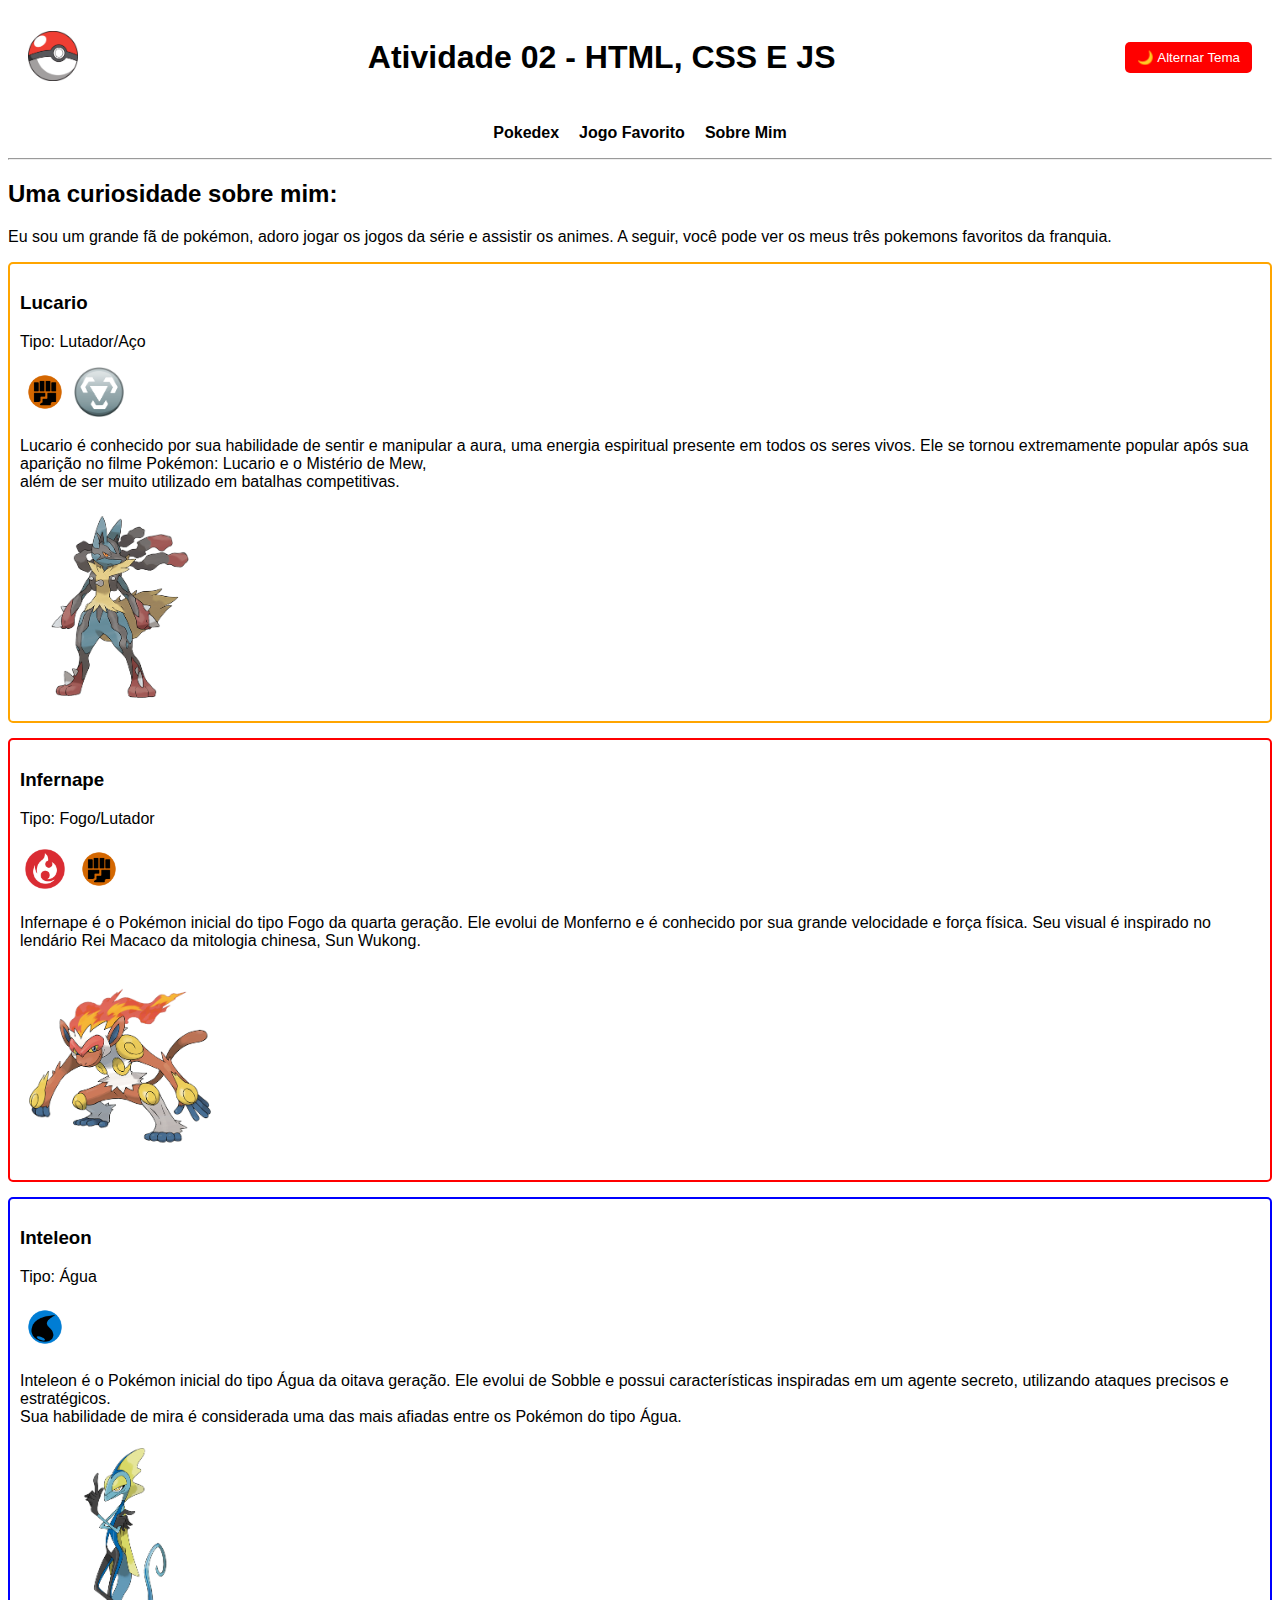
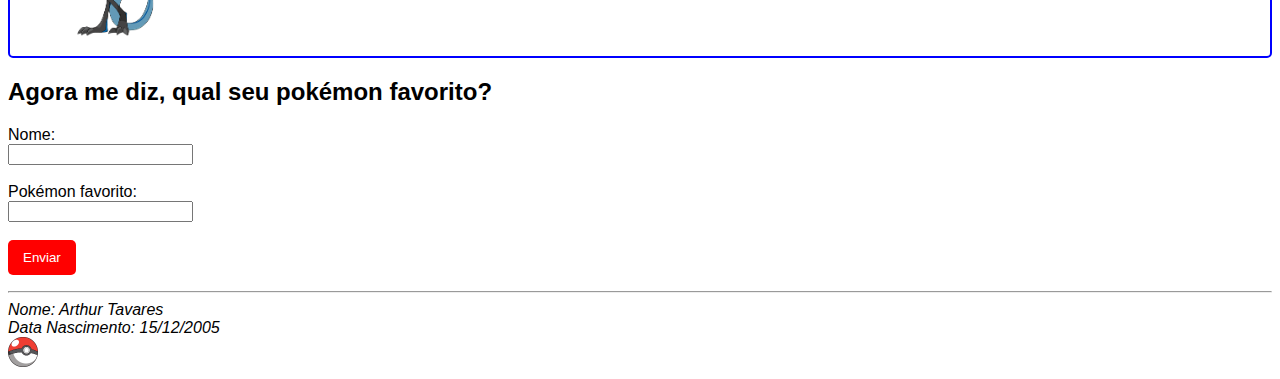
<file: index.html>
<!DOCTYPE html>
<html lang="en">

<head>
    <meta charset="UTF-8">
    <meta name="viewport" content="width=device-width, initial-scale=1.0">
    <title>Meu Site</title>
    <link rel="stylesheet" href="style.css">

</head>

<header>
    <a href="index.html">
        <img src="icons/icon.png" alt="home" width="50">
    </a>
    <h1>Atividade 02 - HTML, CSS E JS</h1>
    <button id="temaBtn">🌙 Alternar Tema</button>
</header>

<body>
    <nav>
        <ul>
            <li><a href="https://www.pokemon.com/br/pokedex" target="_blank">Pokedex </a></li>
            <li><a href="https://pokemondb.net/pokedex/game/diamond-pearl" target="_blank">Jogo Favorito</a></li>
            <li><a href="perfil.html">Sobre Mim</a></li>
    </nav>

    <hr>

    <main>

        <section>
            <h2>Uma curiosidade sobre mim: </h2>
            <p>Eu sou um grande fã de pokémon, adoro jogar os jogos da série e assistir os animes. A seguir, você pode
                ver os meus três pokemons favoritos da franquia.</p>

            <article class="a1">
                <h3>Lucario</h3>
                <p>Tipo: Lutador/Aço</p>
                <img src="icons/fightingtype.png" alt="" width="50">
                <img src="icons/steeltype.png" alt="" width="50">
                <p>Lucario é conhecido por sua habilidade de sentir e manipular a aura, uma energia espiritual presente
                    em todos os seres vivos. Ele se tornou extremamente popular após sua aparição no filme Pokémon:
                    Lucario e o Mistério de Mew, <br> além de ser muito utilizado em batalhas competitivas.</p>
                <img src="icons/lucario.png" alt="Lucario" width="200">
            </article>

            <article class="a2">
                <h3>Infernape</h3>
                <p>Tipo: Fogo/Lutador</p>
                <img src="icons/firetype.png" alt="" width="50">
                <img src="icons/fightingtype.png" alt="" width="50">
                <p>Infernape é o Pokémon inicial do tipo Fogo da quarta geração. Ele evolui de Monferno e é conhecido
                    por sua grande velocidade e força física. Seu visual é inspirado no lendário Rei Macaco da mitologia
                    chinesa, Sun Wukong.</p>
                <img src="icons/infernape.png" alt="Infernape" width="200">
            </article>

            <article class="a3">
                <h3>Inteleon</h3>
                <p>Tipo: Água</p>
                <img src="icons/watertype.png" alt="" width="50">
                <p>Inteleon é o Pokémon inicial do tipo Água da oitava geração. Ele evolui de Sobble e possui
                    características inspiradas em um agente secreto, utilizando ataques precisos e estratégicos. <br>
                    Sua
                    habilidade de mira é considerada uma das mais afiadas entre os Pokémon do tipo Água.</p>
                <img src="icons/inteleon.png" alt="Inteleon" width="200">
            </article>

            <section class ="formulario">
                <h2>Agora me diz, qual seu pokémon favorito?</h2>

                <form id="formContato">
                    <label>Nome:</label><br>
                    <input type="text" id="nome" required><br><br>

                    <label>Pokémon favorito:</label><br>
                    <input type="text" id="pokemonFav" required><br><br>

                    <button id="botaoEnviar">Enviar</button>
                </form>

                <p id="mensagem"></p>
            </section>
        </section>

    </main>

    <hr>

    <footer>
        <address>
            Nome: Arthur Tavares <br>
            Data Nascimento: 15/12/2005 <br>
            <img src="icons/icon.png" width="30" alt="Ícone">
        </address>
    </footer>

    <script src="script.js"></script>

</body>

</html>
</file>
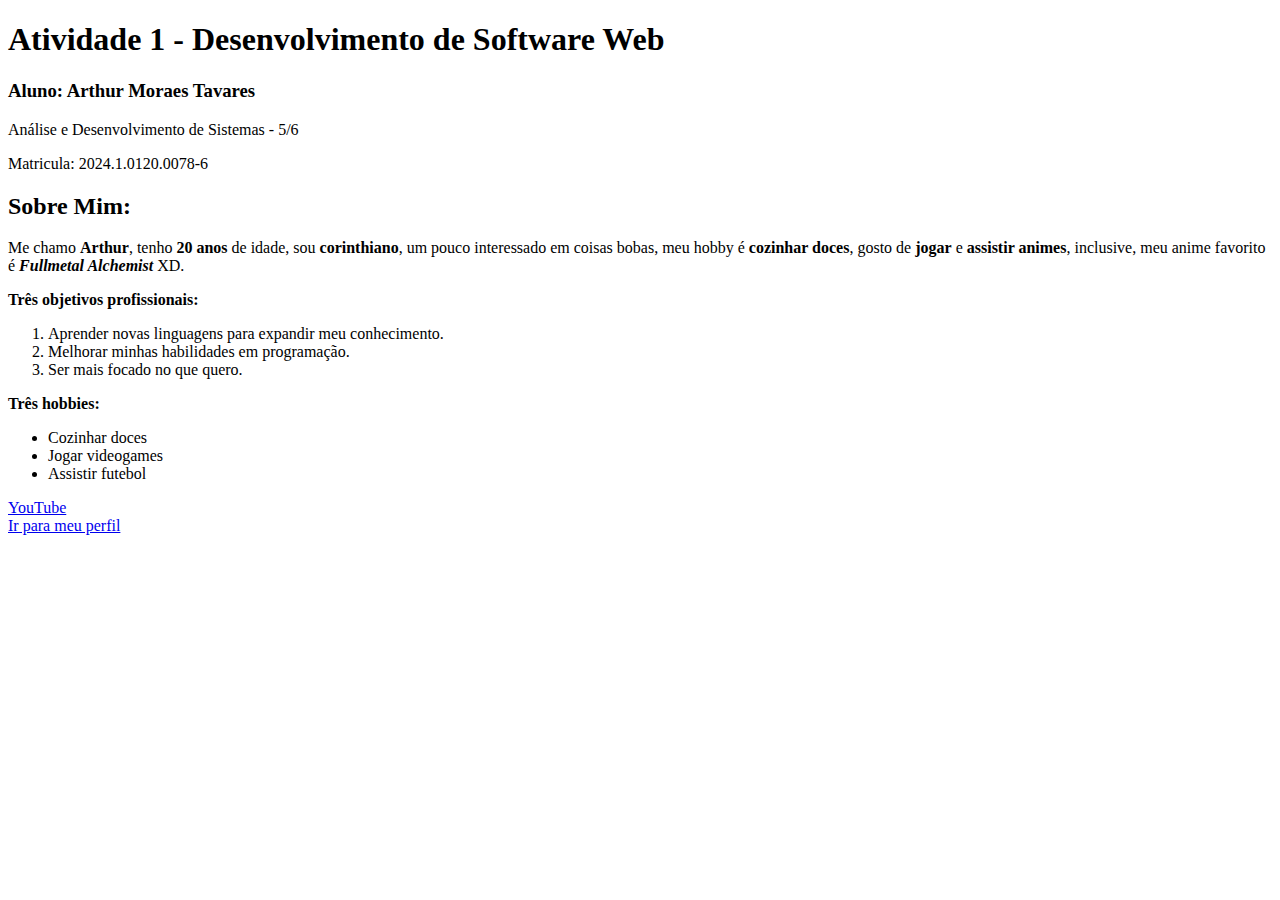
<file: atividade01/index.html>
<!DOCTYPE html>
<html lang="pt-BR">

<head>
    <meta charset="UTF-8" />
    <meta name="viewport" content="width=device-width, initial-scale=1.0" />
    <title>Atividade 1</title>
</head>

<body>
    <div class="container">
        <h1>Atividade 1 - Desenvolvimento de Software Web</h1>
        <h3>Aluno: Arthur Moraes Tavares</h3>
        <p>Análise e Desenvolvimento de Sistemas - 5/6 </p>
        <p>Matricula: 2024.1.0120.0078-6</p>
    </div>
    <div class="container">
        <h2> Sobre Mim: </h2>
        <p>
            Me chamo <strong>Arthur</strong>, tenho <strong>20 anos</strong> de idade,
            sou <strong>corinthiano</strong>, um pouco interessado em coisas bobas, meu hobby é <strong>cozinhar
                doces</strong>,
            gosto de <strong>jogar</strong> e <strong>assistir animes</strong>,
            inclusive, meu anime favorito é <strong><em>Fullmetal Alchemist</em></strong> XD.
        </p>
    </div>

    <p><b>Três objetivos profissionais:</b></p>
    <ol>
        <li>Aprender novas linguagens para expandir meu conhecimento.</li>
        <li>Melhorar minhas habilidades em programação.</li>
        <li>Ser mais focado no que quero.</li>
    </ol>

    <p><b>Três hobbies:</b></p>
    <ul>
        <li>Cozinhar doces</li>
        <li>Jogar videogames</li>
        <li>Assistir futebol</li>
    </ul>

    <a href="https://www.youtube.com" target="_blank">YouTube</a>
    <br>
    <a href="perfil.html">Ir para meu perfil</a>
</body>

</html>
</file>
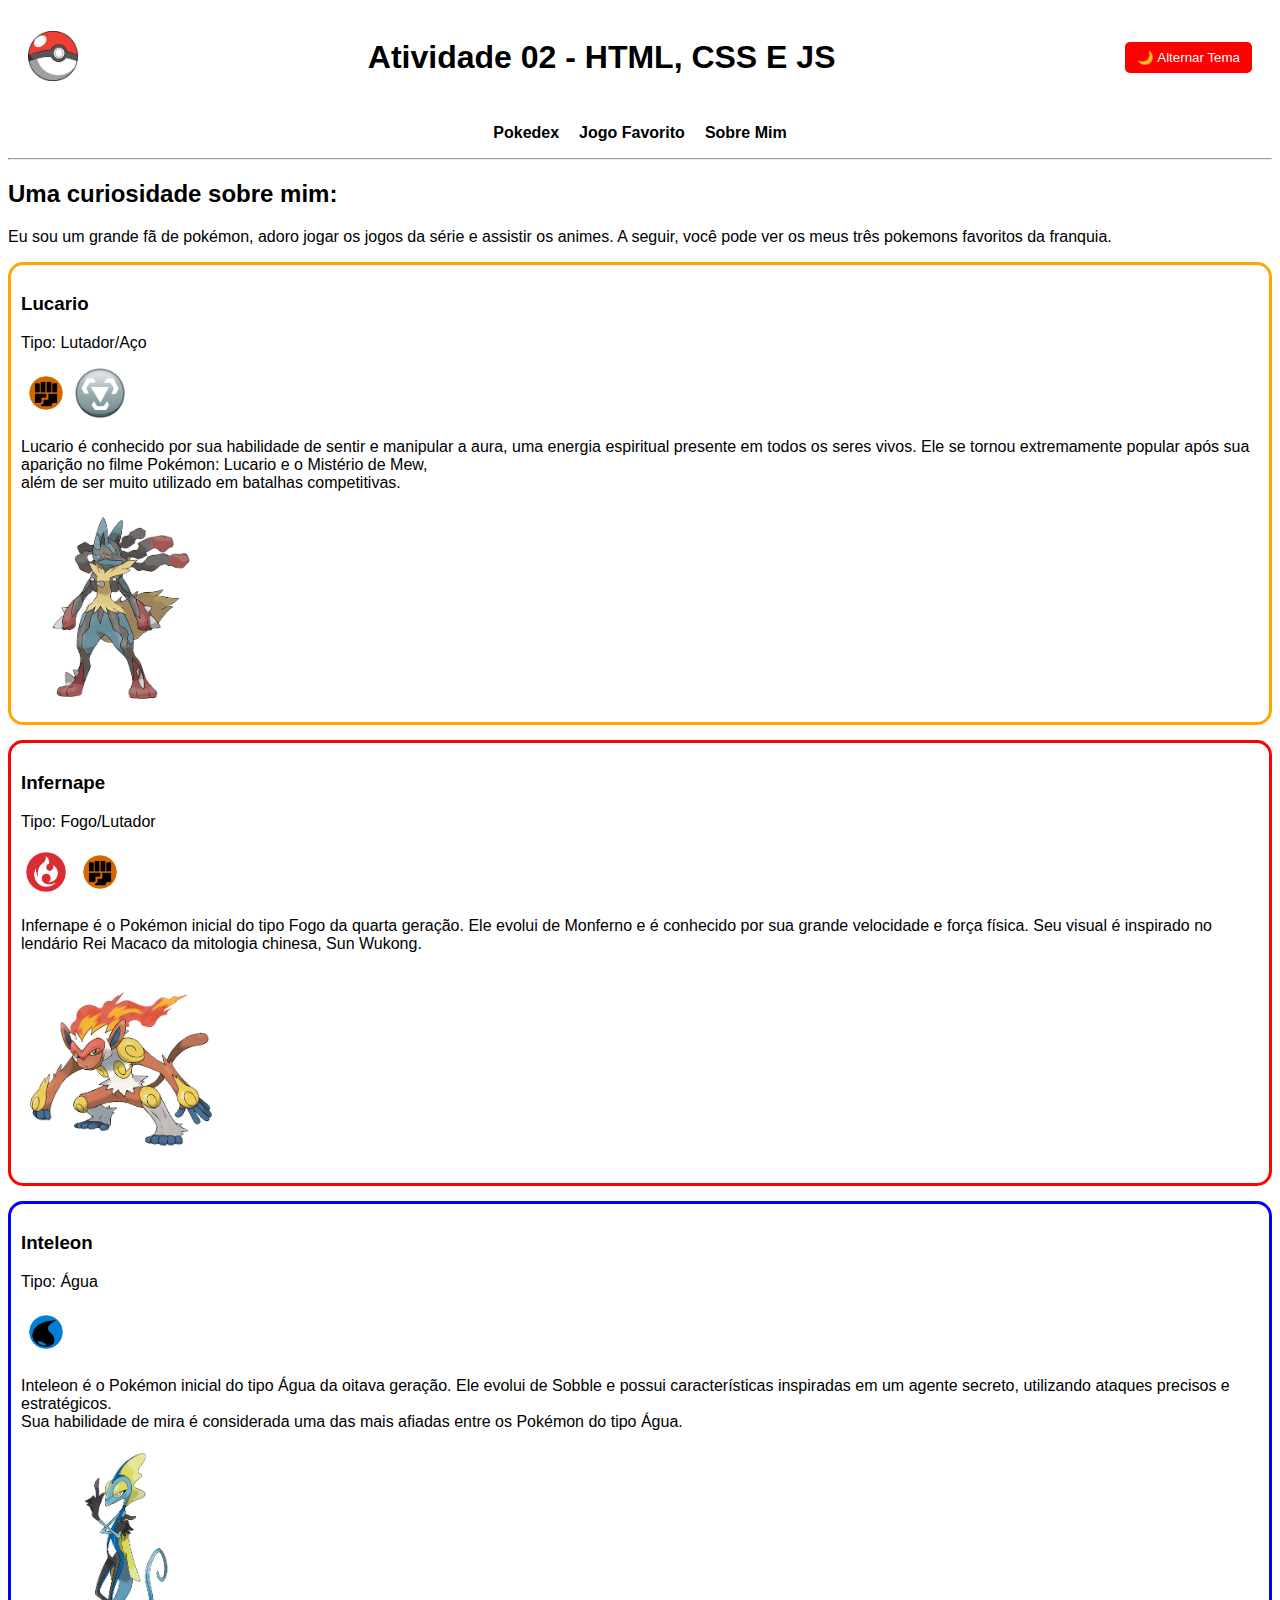
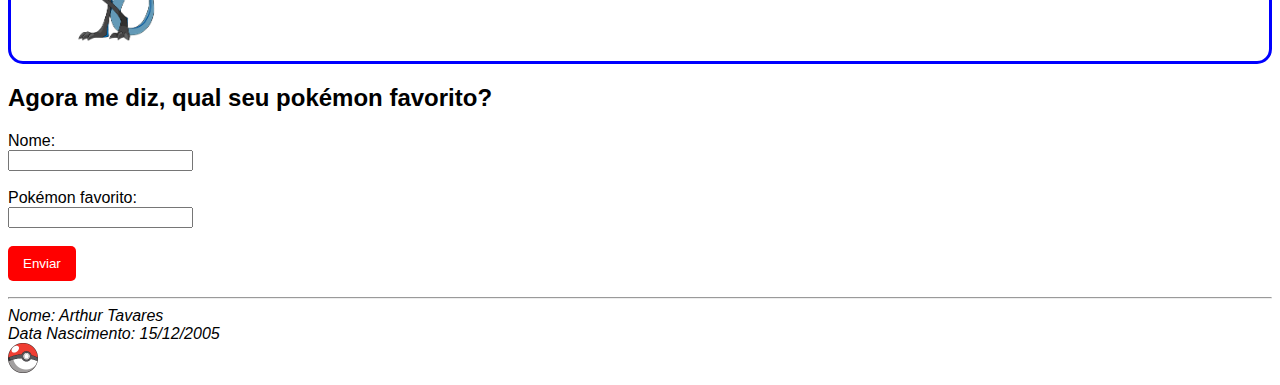
<file: atividade02/index.html>
<!DOCTYPE html>
<html lang="en">

<head>
    <meta charset="UTF-8">
    <meta name="viewport" content="width=device-width, initial-scale=1.0">
    <title>Meu Site</title>
    <link rel="stylesheet" href="style.css">

</head>

<body>

    <header>
        <a href="index.html">
            <img src="icons/icon.png" alt="home" width="50">
        </a>
        <h1>Atividade 02 - HTML, CSS E JS</h1>
        <button id="temaBtn">🌙 Alternar Tema</button>
    </header>

    <nav>
        <ul>
            <li><a href="https://www.pokemon.com/br/pokedex" target="_blank">Pokedex </a></li>
            <li><a href="https://pokemondb.net/pokedex/game/diamond-pearl" target="_blank">Jogo Favorito</a></li>
            <li><a href="perfil.html">Sobre Mim</a></li>
    </nav>

    <hr>

    <main>

        <section>
            <h2>Uma curiosidade sobre mim: </h2>
            <p>Eu sou um grande fã de pokémon, adoro jogar os jogos da série e assistir os animes. A seguir, você pode
                ver os meus três pokemons favoritos da franquia.</p>

            <article class="a1">
                <h3>Lucario</h3>
                <p>Tipo: Lutador/Aço</p>
                <img src="icons/fightingtype.png" alt="" width="50">
                <img src="icons/steeltype.png" alt="" width="50">
                <p>Lucario é conhecido por sua habilidade de sentir e manipular a aura, uma energia espiritual presente
                    em todos os seres vivos. Ele se tornou extremamente popular após sua aparição no filme Pokémon:
                    Lucario e o Mistério de Mew, <br> além de ser muito utilizado em batalhas competitivas.</p>
                <img src="icons/lucario.png" alt="Lucario" width="200">
            </article>

            <article class="a2">
                <h3>Infernape</h3>
                <p>Tipo: Fogo/Lutador</p>
                <img src="icons/firetype.png" alt="" width="50">
                <img src="icons/fightingtype.png" alt="" width="50">
                <p>Infernape é o Pokémon inicial do tipo Fogo da quarta geração. Ele evolui de Monferno e é conhecido
                    por sua grande velocidade e força física. Seu visual é inspirado no lendário Rei Macaco da mitologia
                    chinesa, Sun Wukong.</p>
                <img src="icons/infernape.png" alt="Infernape" width="200">
            </article>

            <article class="a3">
                <h3>Inteleon</h3>
                <p>Tipo: Água</p>
                <img src="icons/watertype.png" alt="" width="50">
                <p>Inteleon é o Pokémon inicial do tipo Água da oitava geração. Ele evolui de Sobble e possui
                    características inspiradas em um agente secreto, utilizando ataques precisos e estratégicos. <br>
                    Sua
                    habilidade de mira é considerada uma das mais afiadas entre os Pokémon do tipo Água.</p>
                <img src="icons/inteleon.png" alt="Inteleon" width="200">
            </article>

            <div class="formulario">
                <h2>Agora me diz, qual seu pokémon favorito?</h2>

                <form id="formContato">
                    <label>Nome:</label><br>
                    <input type="text" id="nome" required><br><br>

                    <label>Pokémon favorito:</label><br>
                    <input type="text" id="pokemonFav" required><br><br>

                    <button id="botaoEnviar">Enviar</button>
                </form>

                <p id="mensagem"></p>
            </div>
        </section>

    </main>

    <hr>

    <footer>
        <address>
            Nome: Arthur Tavares <br>
            Data Nascimento: 15/12/2005 <br>
            <img src="icons/icon.png" width="30" alt="Ícone">
        </address>
    </footer>

    <script src="script.js"></script>

</body>

</html>
</file>
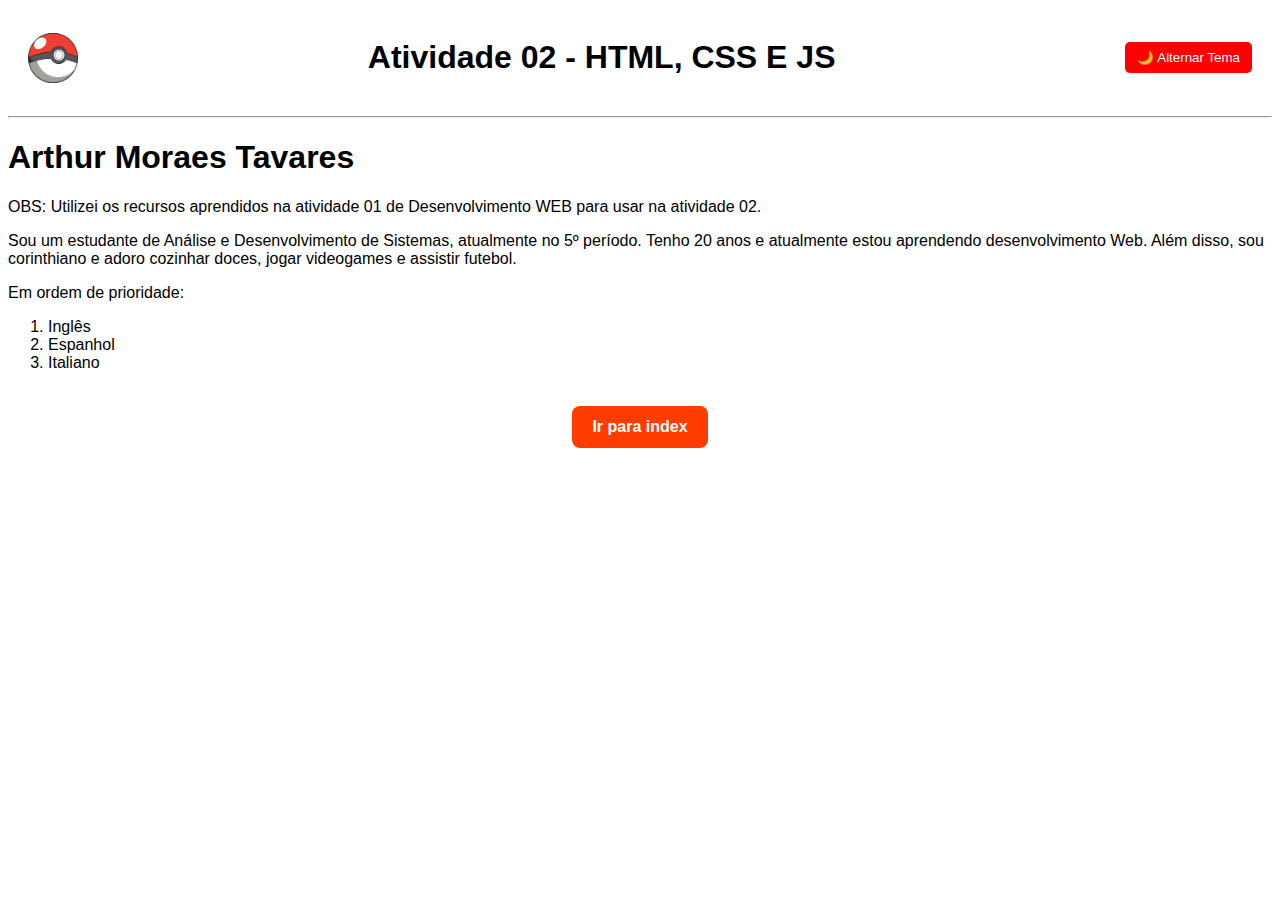
<file: perfil.html>
<!DOCTYPE html>
<html lang="pt-BR">

<!-- apenas reutilizei os recursos da primeira atividade para esse link ficticio -->

<head>
    <meta charset="UTF-8">
    <meta name="viewport" content="width=device-width, initial-scale=1.0">
    <title>Perfil</title>
    <link rel="stylesheet" href="style.css">
</head>

<header>
    <img src="icons/icon.png" alt="some text" width=50 height=50>
    <h1>Atividade 02 - HTML, CSS E JS</h1>
    <button id="temaBtn">🌙 Alternar Tema</button>
</header>

<hr>

<body>
    <h1>Arthur Moraes Tavares</h1>

    <p>OBS: Utilizei os recursos aprendidos na atividade 01 de Desenvolvimento WEB para usar na atividade 02.</p>

    <p>Sou um estudante de Análise e Desenvolvimento de Sistemas, atualmente no 5º período. Tenho 20 anos e atualmente estou aprendendo desenvolvimento Web. Além disso, sou corinthiano e adoro
        cozinhar
        doces, jogar videogames e assistir futebol.</p>

    <p>Em ordem de prioridade:</p>
    <ol>
        <li>Inglês</li>
        <li>Espanhol</li>
        <li>Italiano</li>
    </ol>
    <br>
    <a href="index.html" class="btn">Ir para index</a>
</body>

<script src="script.js"></script>

</html>
</file>
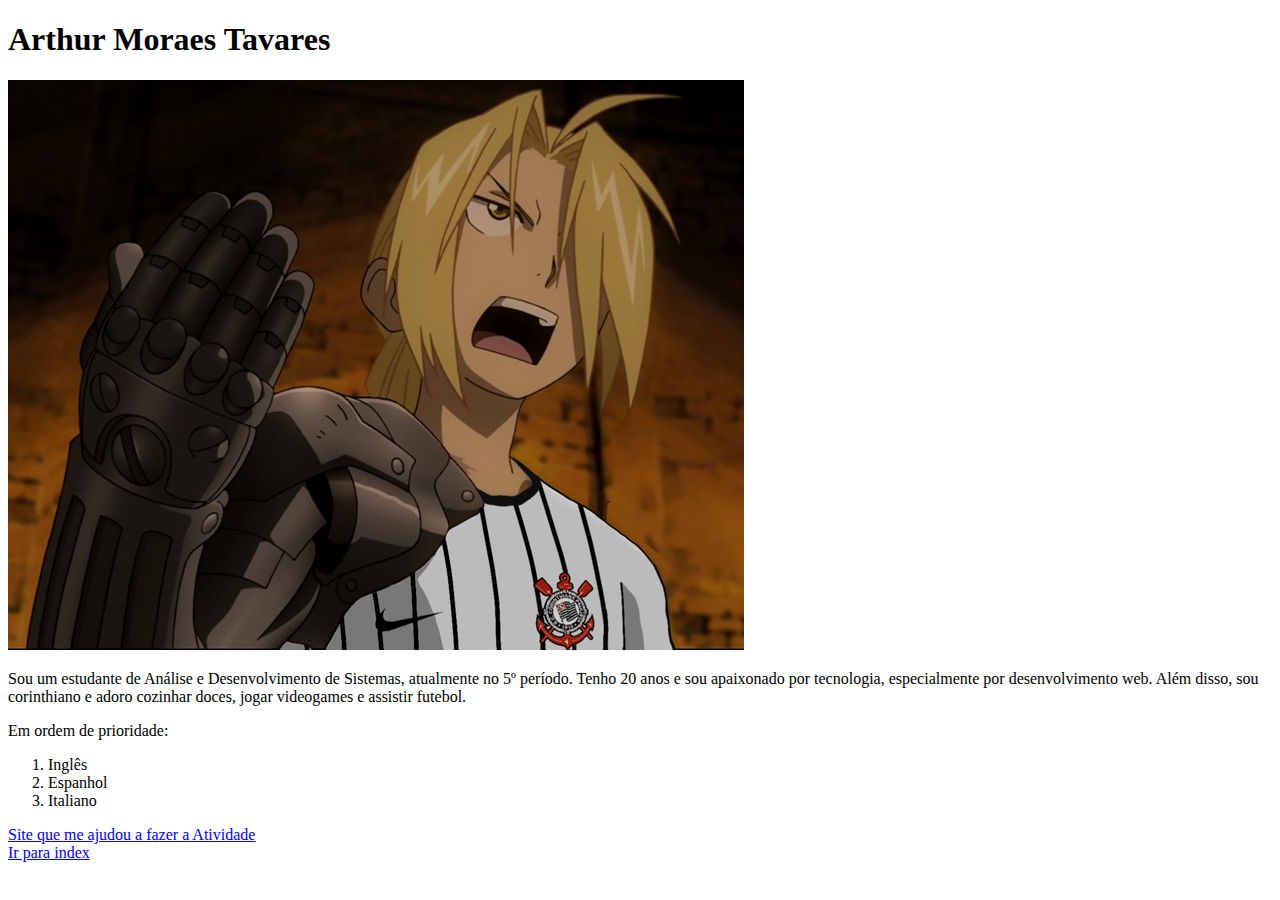
<file: atividade01/perfil - Copia.html>
<!DOCTYPE html>
<html lang="pt-BR">

<head>
    <meta charset="UTF-8">
    <meta name="viewport" content="width=device-width, initial-scale=1.0">
    <title>Perfil</title>
</head>

<body>
    <h1>Arthur Moraes Tavares</h1>

    <!-- Imagem -->
    <img src="edcorinthians.jpg" alt="Arthur Moraes Tavares">

    <!-- Apresentação -->
    <p>Sou um estudante de Análise e Desenvolvimento de Sistemas, atualmente no 5º período. Tenho 20 anos e sou
        apaixonado por tecnologia, especialmente por desenvolvimento web. Além disso, sou corinthiano e adoro cozinhar
        doces, jogar videogames e assistir futebol.</p>

    <!--Idiomas que quero aprender-->
    <p>Em ordem de prioridade:</p>
    <ol>
        <li>Inglês</li>
        <li>Espanhol</li>
        <li>Italiano</li>
    </ol>

    <a href="https://www.devmedia.com.br/html-basico-codigos-html/16596" target="_blank">Site que me ajudou a fazer a
        Atividade</a>
    <br>
    <a href="index.html">Ir para index</a>
</body>

</html>
</file>
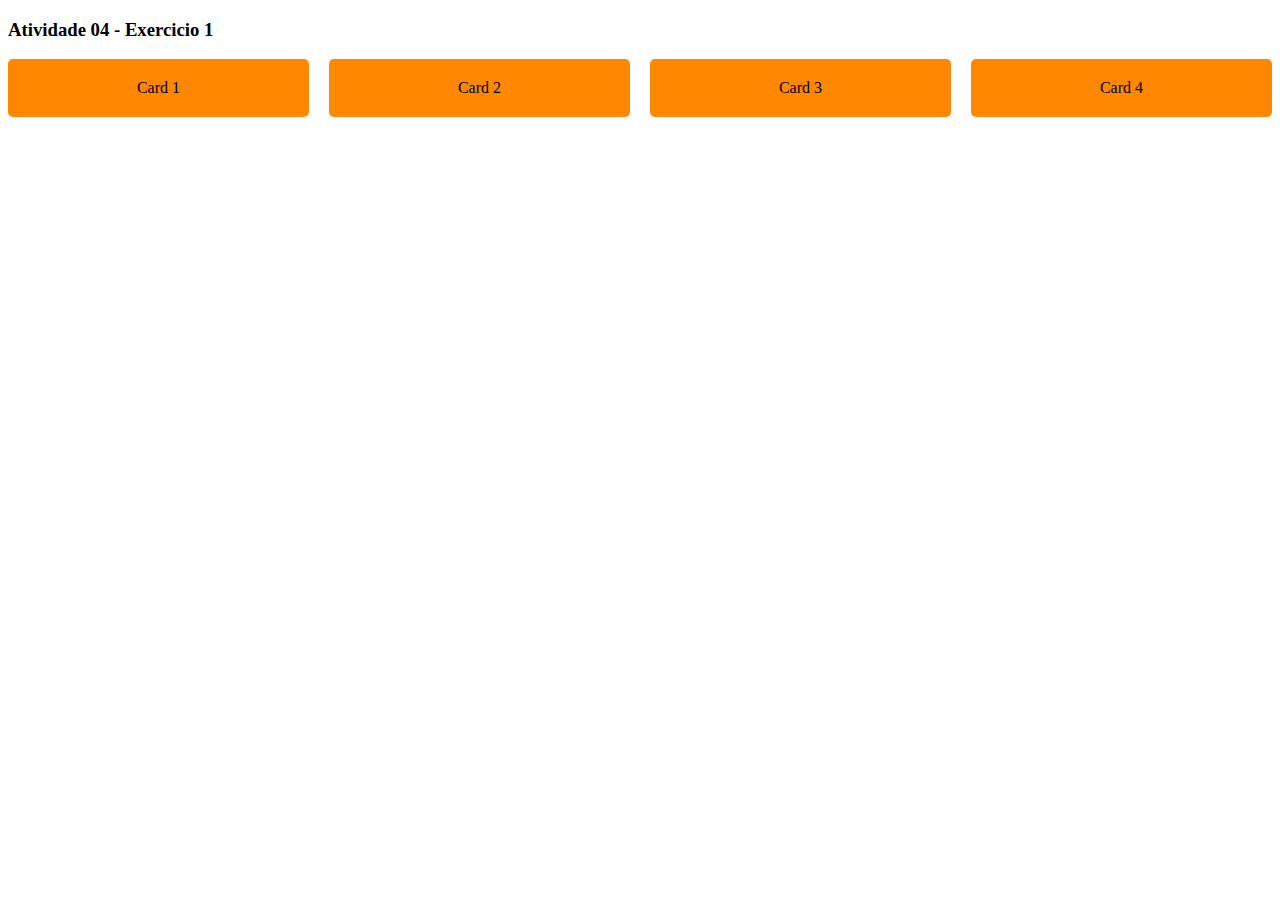
<file: atividade04/cards.html>
<!DOCTYPE html>
<html lang="en">

<head>
    <meta charset="UTF-8">
    <meta name="viewport" content="width=device-width, initial-scale=1.0">
    <title>Atividade 04 - Exercicios</title>
    <link rel="stylesheet" href="style.css" class="css">
</head>

<body>
    <!--Exercicio 1-->

    <h3>Atividade 04 - Exercicio 1</h3>
    <div class="cards">
        <div class="card">Card 1</div>
        <div class="card">Card 2</div>
        <div class="card">Card 3</div>
        <div class="card">Card 4</div>
    </div>
</body>

</html>
</file>
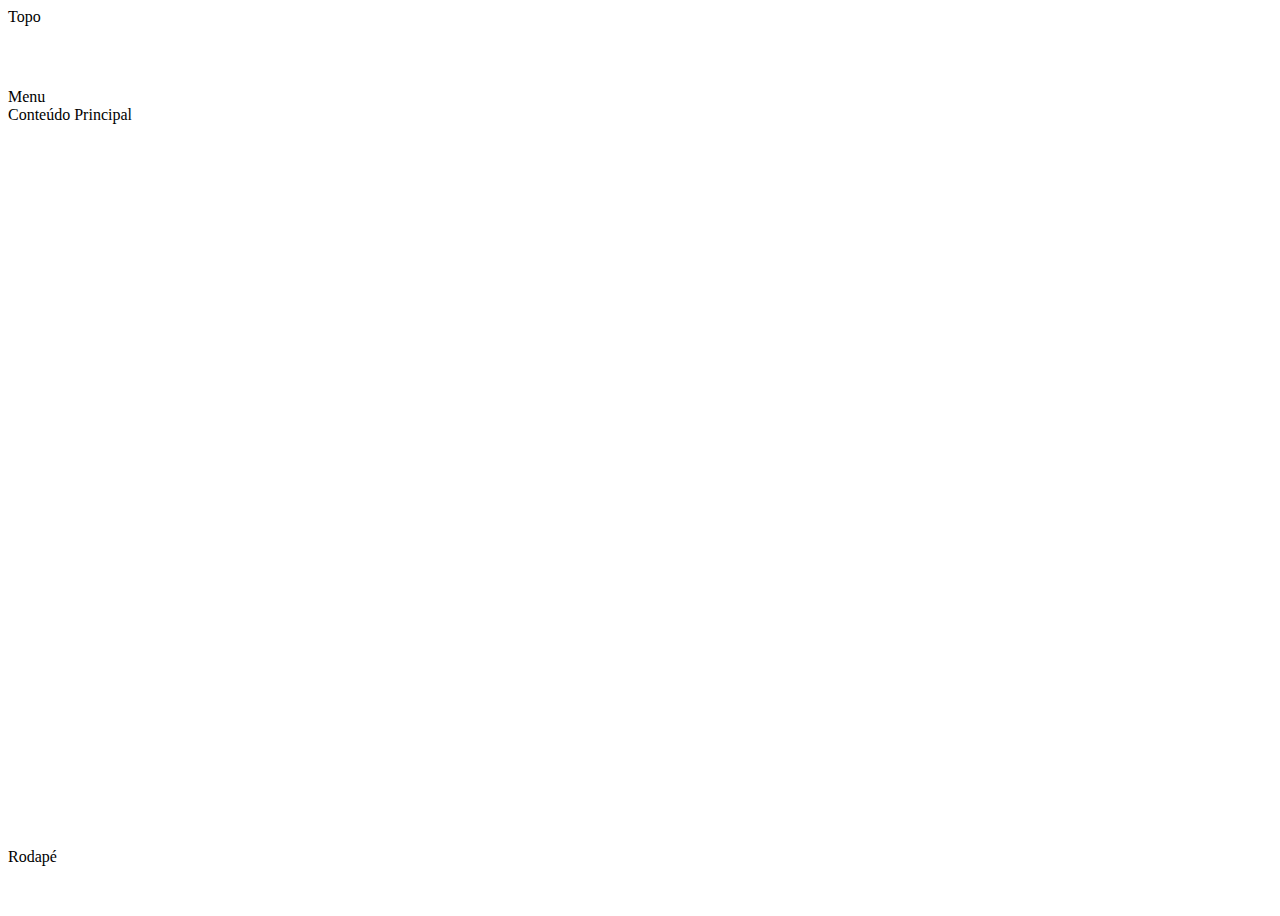
<file: atividade03/exercicio 1-3 flexbox/exercicio3.html>
<!DOCTYPE html>
<html lang="en">
<head>
    <meta charset="UTF-8">
    <meta name="viewport" content="width=device-width, initial-scale=1.0">
    <title>Exercicio 3</title>
    <link rel="stylesheet" href="style.css" class="css">
</head>
<body>
    <div class="layout">
        <header class="header">Topo</header>
        <nav class="nav">Menu</nav>
        <main class="main">Conteúdo Principal</main>
        <footer class="footer">Rodapé</footer>
    </div>
    
</body>
</html>
</file>
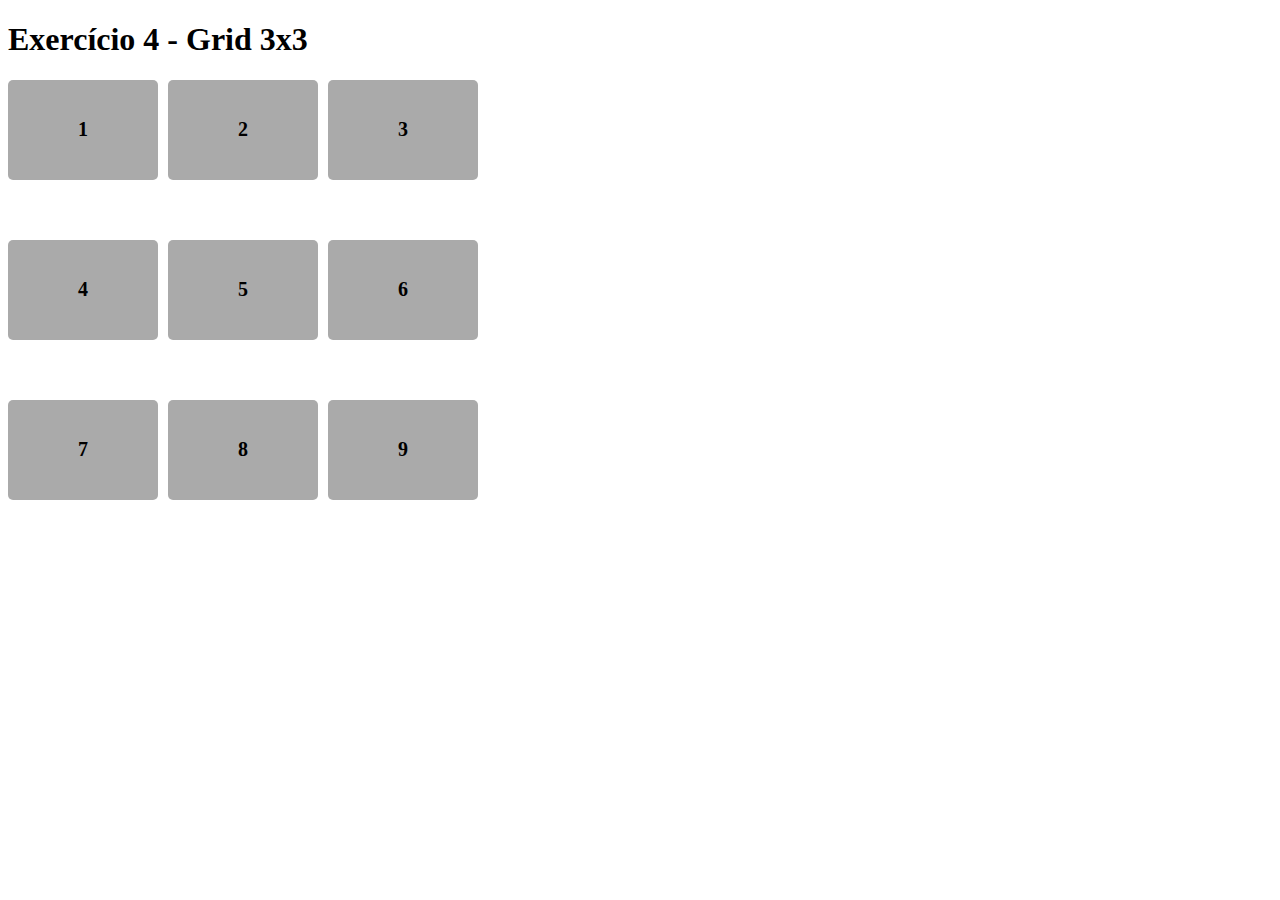
<file: atividade03/exercicio 4-6 grid/exercicio4.html>
<!DOCTYPE html>
<html lang="en">

<head>
    <meta charset="UTF-8">
    <meta name="viewport" content="width=device-width, initial-scale=1.0">
    <title>Exercicio 4</title>
    <link rel="stylesheet" href="style2.css" class="css">
</head>

<body>
<h1>Exercício 4 - Grid 3x3</h1>

    <div class="container">
        <div> 1 </div>
        <div> 2 </div>
        <div> 3 </div>
        <div> 4 </div>
        <div> 5 </div>
        <div> 6 </div>
        <div> 7 </div>
        <div> 8 </div>
        <div> 9 </div>
    </div>

</body>

</html>
</file>
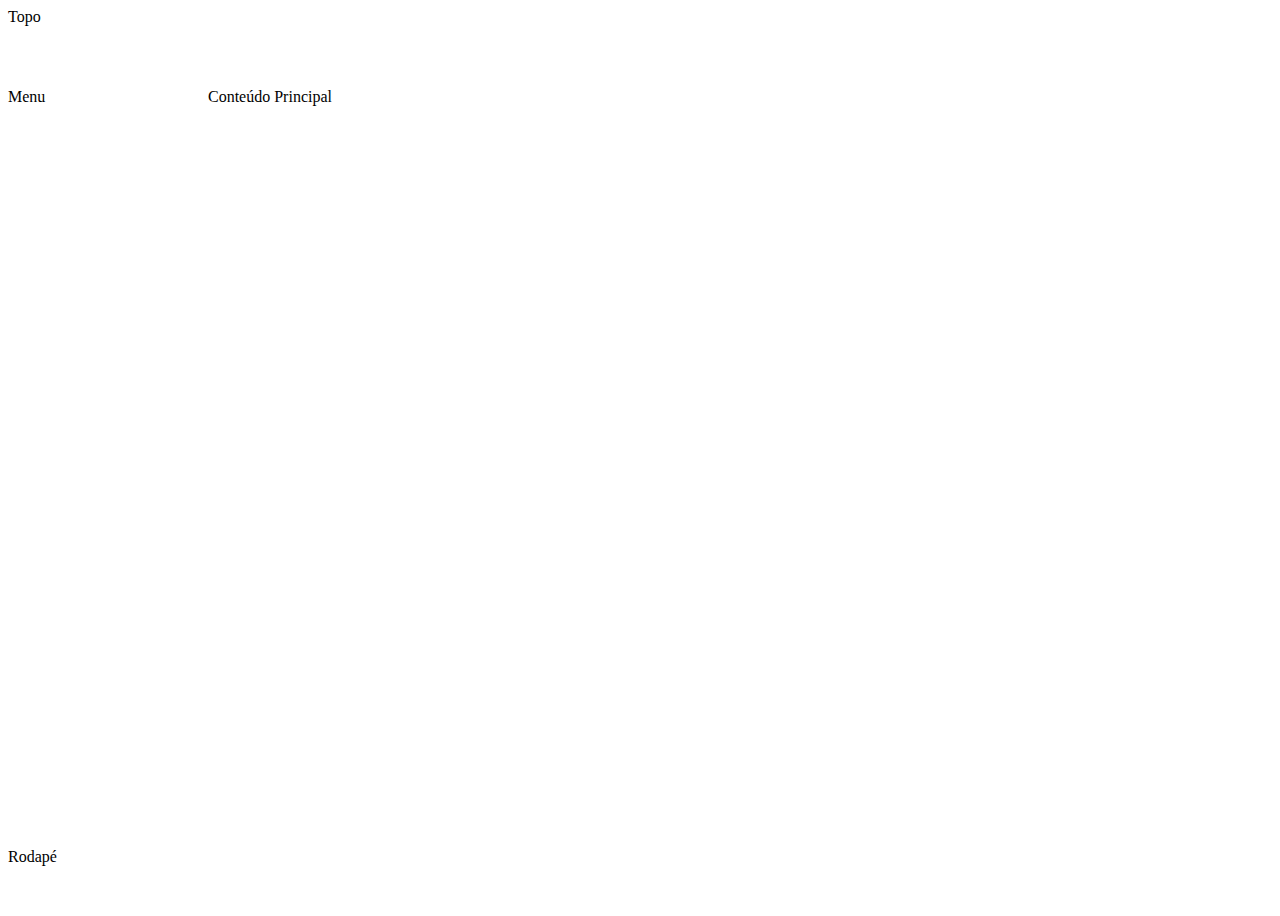
<file: atividade03/exercicio 4-6 grid/exercicio5.html>
<!DOCTYPE html>
<html lang="en">
<head>
    <meta charset="UTF-8">
    <meta name="viewport" content="width=device-width, initial-scale=1.0">
    <title>Exercicio 5</title>
    <link rel="stylesheet" href="style2.css" class="css">
</head>
<body>
    <div class="layout">
        <header class="header">Topo</header>
        <nav class="nav">Menu</nav>
        <main class="main">Conteúdo Principal</main>
        <footer class="footer">Rodapé</footer>
    </div>
    
</body>
</html>
</file>
<file: style.css>
header {
    display: flex;
    justify-content: space-between;
    align-items: center;
    padding: 10px 20px;
}

body {
    font-family: Arial, sans-serif;
    color: black;
    transition: background-color 0.3s, color 0.3s;
}

#temaBtn {
    padding: 8px 12px;
    border: none;
    border-radius: 5px;
    cursor: pointer;
    background-color: red;
    color: white;
    transition: 0.3s;
}

#temaBtn:hover {
    background-color: darkorange;
}

.dark-mode {
    background-color: #121212;
    color: white;
}

.dark-mode article {
    background-color: #1e1e1e;
}

nav ul {
    display: flex;
    justify-content: center;
    gap: 20px;
    list-style: none;
    padding: 0;
}

nav a {
    color: black;
    text-decoration: none;
    font-weight: bold;
    transition: color 0.3s;
}

.dark-mode nav a {
    color: white;
}

article {
    border: 2px solid #000000;
    border-radius: 5px;
    padding: 10px;
    margin: 15px 0;
}

.a1 {

    border-color: orange;
}

.a2 {
    border-color: red;
}

.a3 {
    border-color: blue;
}

#botaoEnviar {
    padding: 10px 15px;
    border: none;
    border-radius: 5px;
    cursor: pointer;
    background-color: red;
    color: white;
    transition: 0.3s;
}

.btn {
    display: block;
    padding: 12px 20px;
    background-color: #ff3c00;
    color: white;
    text-decoration: none;
    border-radius: 8px;
    font-weight: bold;
    transition: 0.3s;
    margin: 0 auto;
    width: fit-content;
}

.btn:hover {
    background-color: #cc3000;
    transform: scale(1.05);
}
</file>
<file: atividade02/style.css>
header {
    display: flex;
    justify-content: space-between;
    align-items: center;
    padding: 10px 20px;
}

body {
    font-family: Arial, sans-serif;
    color: black;
    transition: background-color 0.3s, color 0.3s;
}

#temaBtn {
    padding: 8px 12px;
    border: none;
    border-radius: 5px;
    cursor: pointer;
    background-color: red;
    color: white;
}

#temaBtn:hover {
    background-color: darkorange;
}

.dark-mode {
    background-color: #121212;
    color: white;
}

.dark-mode article {
    background-color: #1e1e1e;
}

nav ul {
    display: flex;
    justify-content: center;
    gap: 20px;
    list-style: none;
    padding: 0;
}

nav a {
    color: black;
    text-decoration: none;
    font-weight: bold;
}

.dark-mode nav a {
    color: white;
}

article {
    border: 3px solid #000000;
    border-radius: 15px;
    padding: 10px;
    margin: 15px 0;
}

.a1 {

    border-color: orange;
}

.a2 {
    border-color: red;
}

.a3 {
    border-color: blue;
}

#botaoEnviar {
    padding: 10px 15px;
    border: none;
    border-radius: 5px;
    cursor: pointer;
    background-color: red;
    color: white;
}

.btn {
    display: block;
    padding: 12px 20px;
    background-color: #ff3c00;
    color: white;
    text-decoration: none;
    border-radius: 8px;
    font-weight: bold;
    transition: 0.3s;
    margin: 0 auto;
    width: fit-content;
}

.btn:hover {
    background-color: #cc3000;
    transform: scale(1.05);
}
</file>
<file: atividade04/style.css>
/*Exercicio 1*/
.cards{
    display: flex;
    flex-wrap: wrap;
    gap: 20px;
}

.card {
    flex: 1 1 250px;
    padding: 20px;
    background: #ff8800;
    border-radius: 5px;
    text-align: center;
}

/*Exercicio 2*/
.menu {
    background: #535353;
}

.menu ul {
    display: flex;
    gap: 20px;
    justify-content: center;
    list-style: none;
    padding: 15px;
}

.menu ul li a{
    color: #fff;
}

@media (max-width: 600px) {
    .menu ul {
        flex-direction: column;
    }
}

/*Exercicio 3*/
</file>
<file: atividade03/exercicio 1-3 flexbox/style.css>
/* Exercicio 1 */
.menu {
    display: flex;
    justify-content: space-around;
    gap: 20px;
    background: #333;
    padding: 10px;
}

.menu a {
    color: white;
    text-decoration: none;
    font-size: 18px;
}

/* Exercicio 2 */
.cards{
    display: flex;
    gap: 20px;
}

.card {
    flex: 1;
    padding: 20px;
    background: #aaa;
    border-radius: 5px;
    text-align: center;
}

/* Exercicio 3 */
.layout {
    display: flex;
    flex-direction: column;
    min-height: 100vh;
}

.header {
    height: 80px;
}

.main {
    flex: 1;
    display: flex;
}

.footer {
    height: 60px;
}
</file>
<file: atividade03/exercicio 4-6 grid/style2.css>
/* Exercicio 4*/
.container {
    display: grid;
    gap: 10px;
    grid-template-columns: 150px 150px 150px;
    grid-template-rows: 150px 150px 150px;
}

.container > div {
    display: grid;
    background: #aaa;
    height: 100px;
    place-items: center;
    border-radius: 5px;

    font-size: 20px;
    font-weight: bold;
}

/* Exercicio 5*/

.layout {
    display: grid;
    grid-template-columns: 200px 1fr;
    grid-template-rows: 80px 1fr 60px;
    height: 100vh;
}

.header {
    grid-column: 1 /    3;  
}

.footer {
    grid-column: 1 / 3;
}

/* Exercicio 6*/
.galeria {
    display: grid;
    background: #454545;
    padding: 40px;
    gap: 40px;
    grid-template-columns: repeat(auto-fit, minmax(220px, 1fr));
}

.galeria img{
    border: solid 5px #ffffff;
    width: 100%;
    height: auto;
    display: block;
}
</file>
